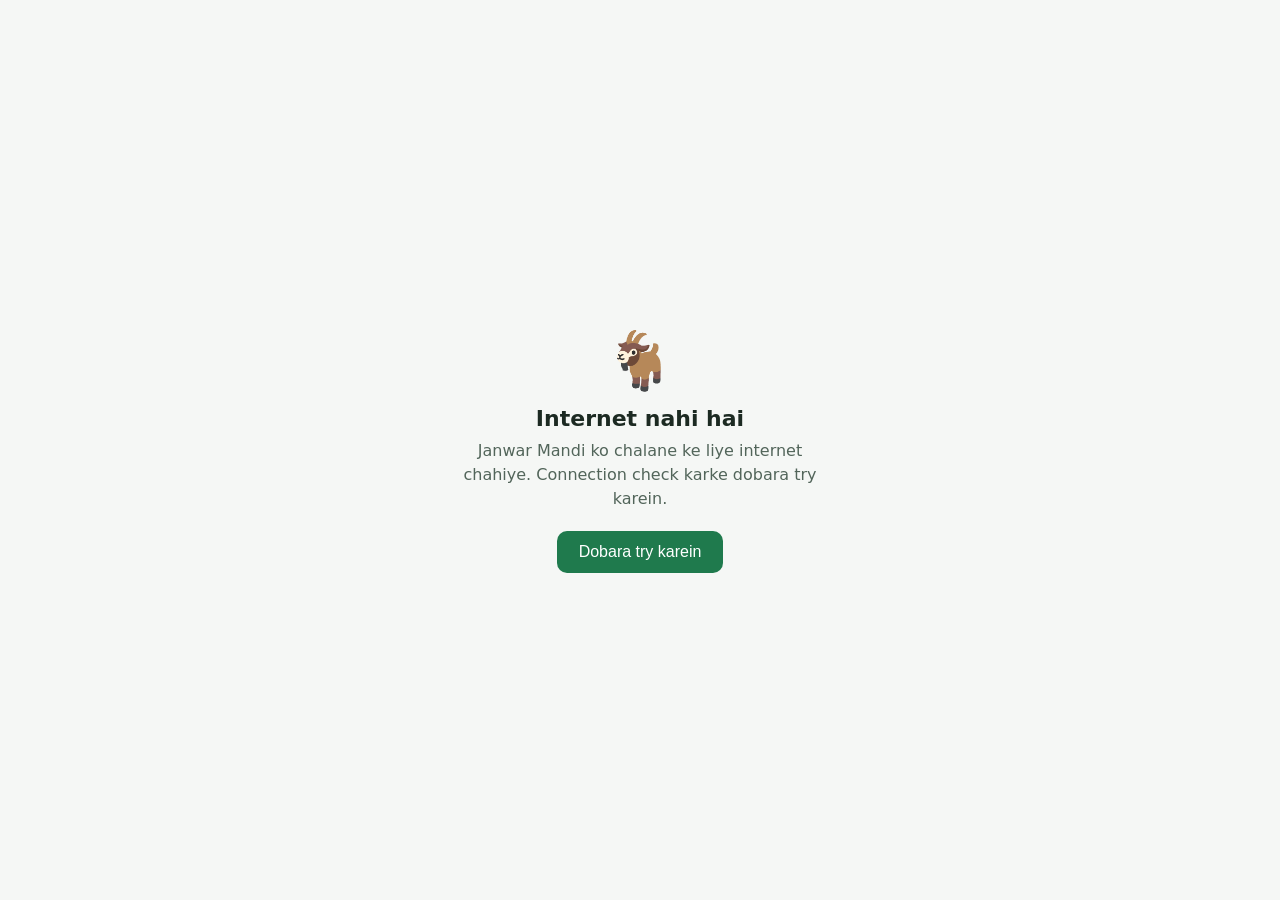
<file: app/static/pwa/offline.html>
<!doctype html>
<html lang="en">
<head>
  <meta charset="utf-8">
  <meta name="viewport" content="width=device-width, initial-scale=1">
  <meta name="theme-color" content="#1f7a4d">
  <title>Offline | Janwar Mandi</title>
  <style>
    body { margin: 0; min-height: 100vh; display: flex; align-items: center; justify-content: center;
           font-family: system-ui, -apple-system, "Segoe UI", Roboto, sans-serif; background: #f5f7f5; color: #1c2a22; }
    .box { text-align: center; padding: 32px 24px; max-width: 360px; }
    .emoji { font-size: 56px; }
    h1 { font-size: 22px; margin: 12px 0 8px; }
    p { color: #52655a; line-height: 1.5; margin: 0 0 20px; }
    button { background: #1f7a4d; color: #fff; border: 0; border-radius: 10px; padding: 12px 22px; font-size: 16px; cursor: pointer; }
  </style>
</head>
<body>
  <div class="box">
    <div class="emoji">🐐</div>
    <h1>Internet nahi hai</h1>
    <p>Janwar Mandi ko chalane ke liye internet chahiye. Connection check karke dobara try karein.</p>
    <button type="button" onclick="location.reload()">Dobara try karein</button>
  </div>
</body>
</html>
</file>
